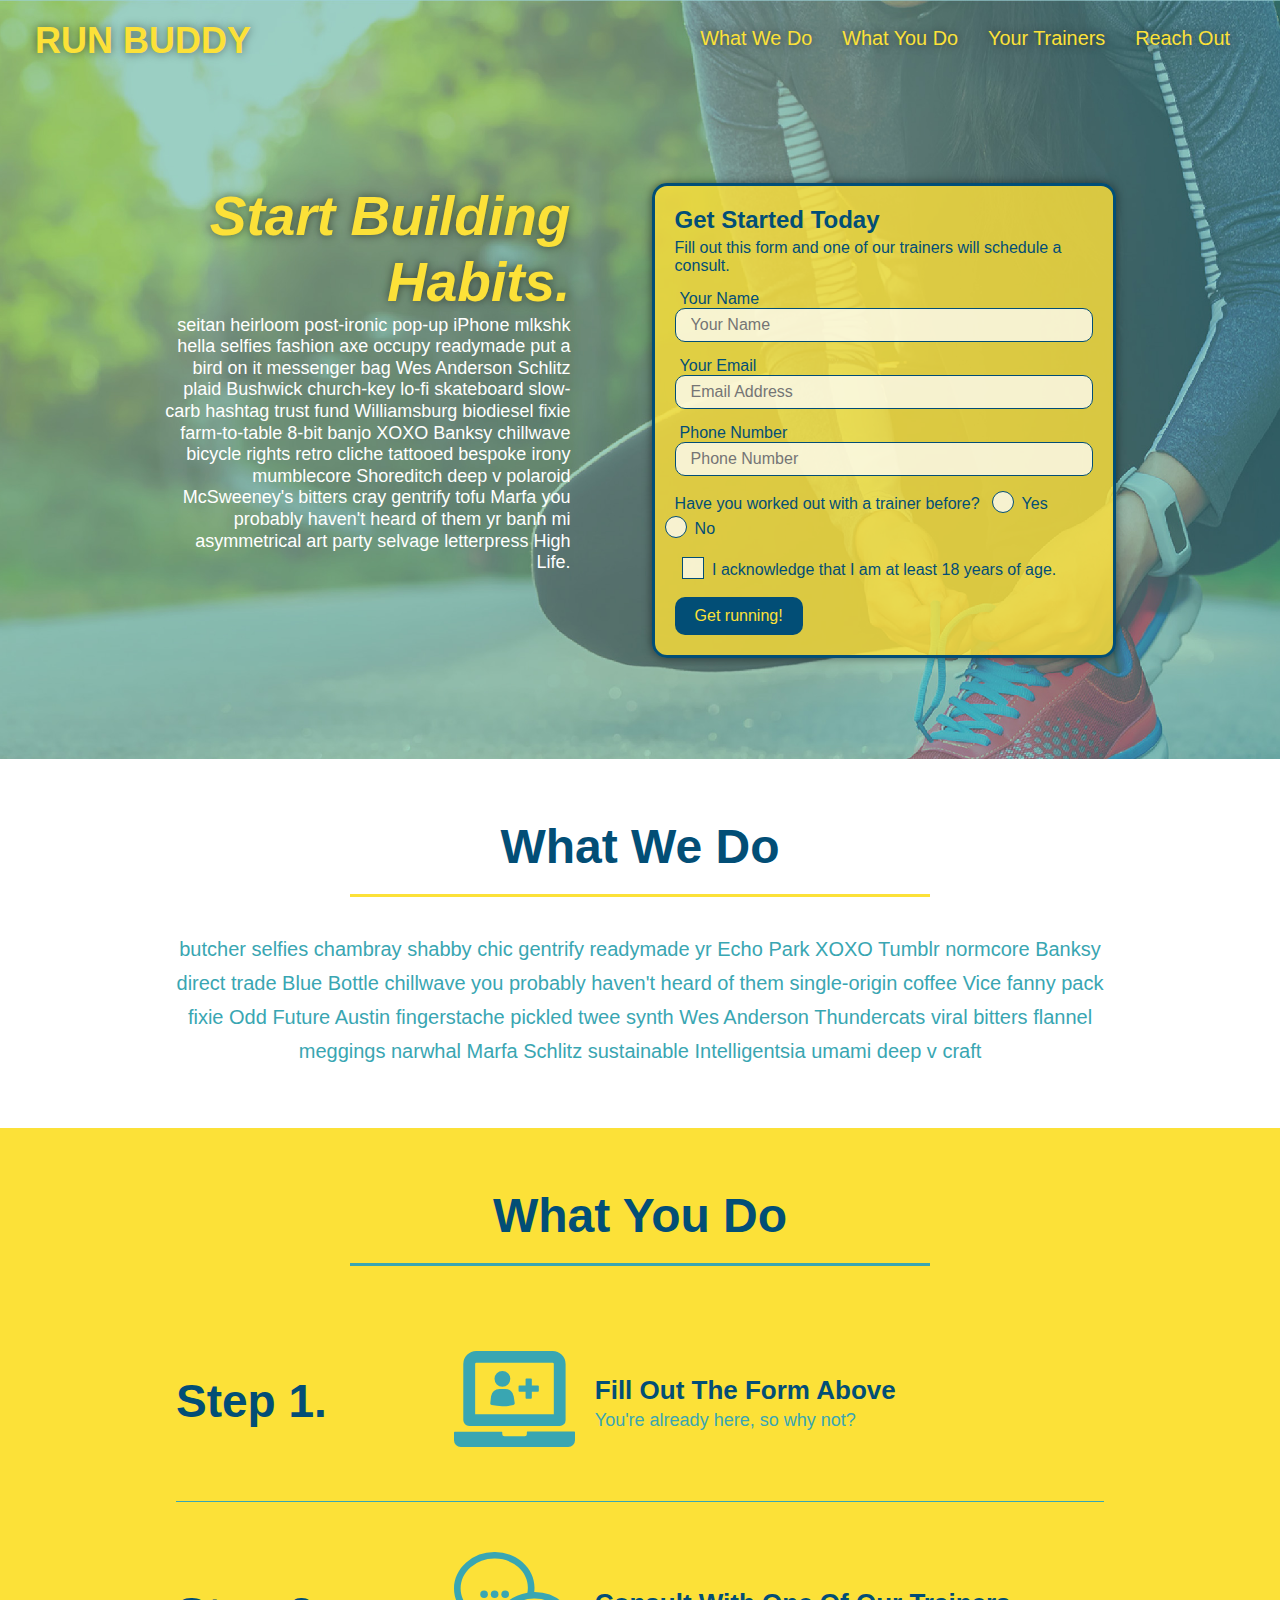
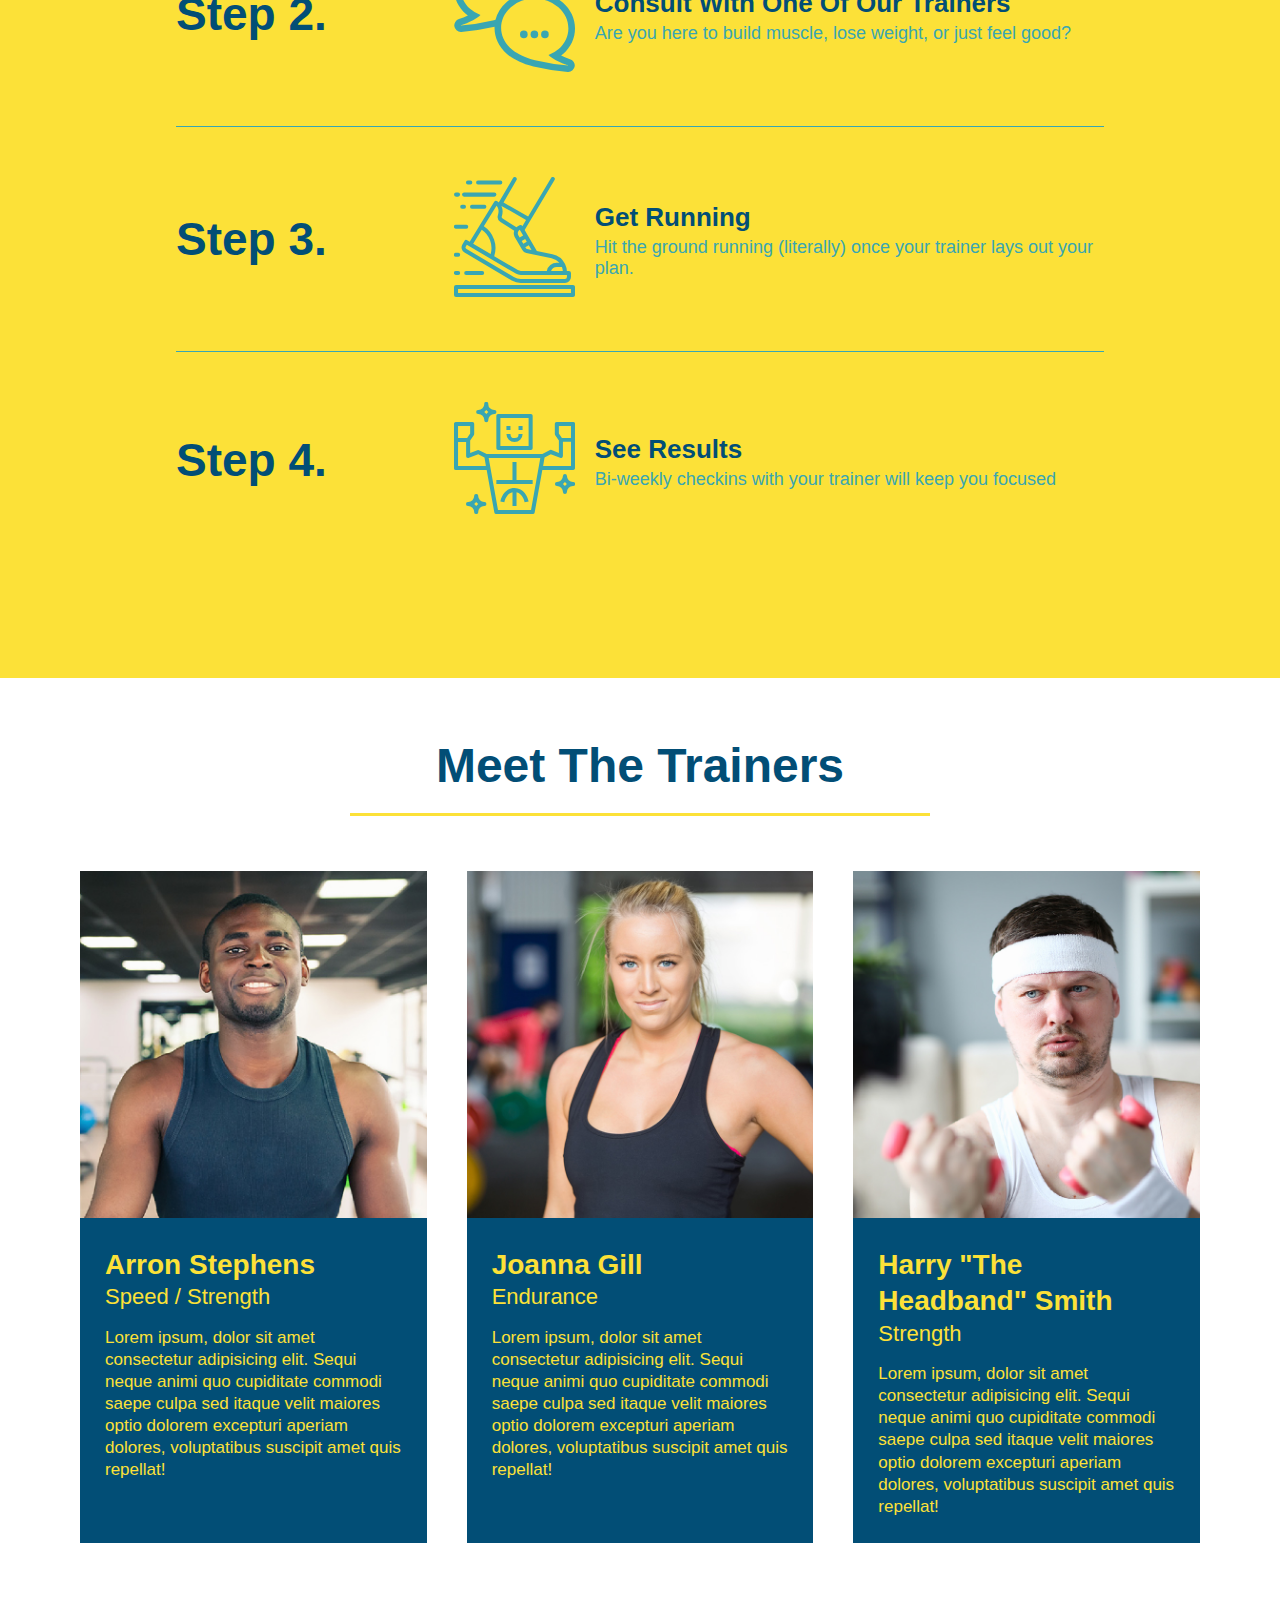
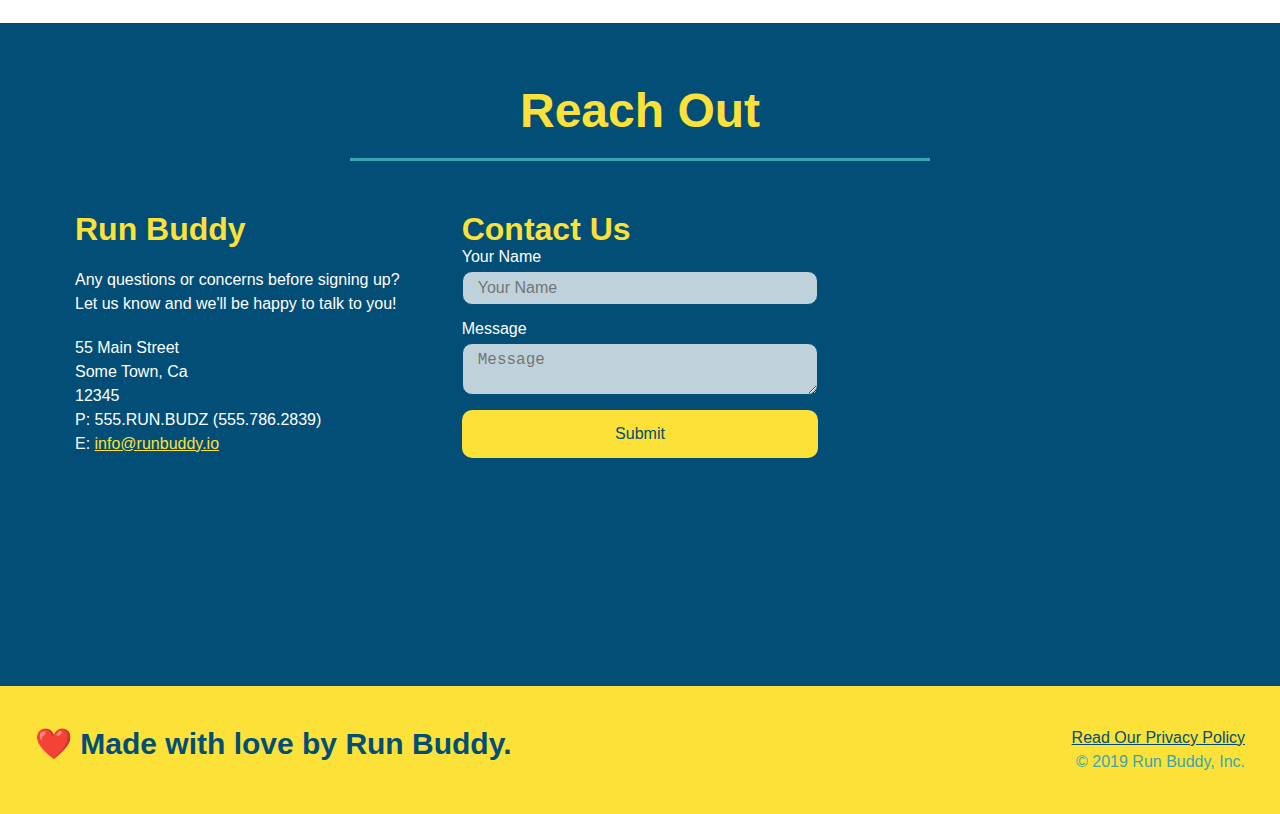
<file: index.html>
<!DOCTYPE html>
<html lang="en">
  <head>
    <meta charset="UTF-8" />
    <meta name="viewport" content="width=device-width, initial-scale=1.0" />
    <link rel="stylesheet" href="./assets/css/style.css" />
    <title>Run Buddy</title>
  </head>
  <body>
    <!-- navigation tags - block level element -->
    <header>
      <h1>
        <a href="/">RUN BUDDY</a>
      </h1>
      <nav>
        <ul>
          <li>
            <a href="#what-we-do">What We Do</a>
          </li>
          <li>
            <a href="#what-you-do">What You Do</a>
          </li>
          <li>
            <a href="#your-trainers">Your Trainers</a>
          </li>
          <li>
            <a href="#reach-out">Reach Out</a>
          </li>
        </ul>
      </nav>
    </header>
    <!-- end navigation -->

    <!-- hero/jumbotron -->
    <section class="hero">
      <div class="hero-cta">
        <h2>Start Building Habits.</h2>
        <p>
          seitan heirloom post-ironic pop-up iPhone mlkshk hella selfies fashion
          axe occupy readymade put a bird on it messenger bag Wes Anderson
          Schlitz plaid Bushwick church-key lo-fi skateboard slow-carb hashtag
          trust fund Williamsburg biodiesel fixie farm-to-table 8-bit banjo XOXO
          Banksy chillwave bicycle rights retro cliche tattooed bespoke irony
          mumblecore Shoreditch deep v polaroid McSweeney's bitters cray
          gentrify tofu Marfa you probably haven't heard of them yr banh mi
          asymmetrical art party selvage letterpress High Life.
        </p>
      </div>

      <div class="hero-form">
        <h3>Get Started Today</h3>
        <p>
          Fill out this form and one of our trainers will schedule a consult.
        </p>
        <form>
          <label for="name">Your Name</label>
          <input
            type="text"
            placeholder="Your Name"
            id="name"
            name="name"
            class="form-input"
          />
          <label for="email">Your Email</label>
          <input
            type="email"
            placeholder="Email Address"
            id="email"
            name="email"
            class="form-input"
          />
          <label for="phone">Phone Number</label>
          <input
            type="tel"
            placeholder="Phone Number"
            name="phone"
            id="phone"
            class="form-input"
          />
          <p>
            Have you worked out with a trainer before?
            <span class="radio-wrapper">
              <input type="radio" name="trainer-confirm" id="trainer-yes" />
              <label for="trainer-yes">Yes</label>
            </span>
            <span class="radio-wrapper">
              <input type="radio" name="trainer-confirm" id="trainer-no" />
              <label for="trainer-no">No</label>
            </span>
          </p>
          <p>
            <span class="checkbox-wrapper">
              <input type="checkbox" name="checkpoint1" id="checkbox" />
              <label for="checkbox">
                I acknowledge that I am at least 18 years of age.
              </label>
            </span>
          </p>
          <button type="submit">Get running!</button>
        </form>
      </div>
    </section>
    <!-- end header -->

    <!-- "what we do" start - <section> -->
    <section id="what-we-do" class="intro">
      <div class="flex-row">
        <h2 class="section-title primary-border">What We Do</h2>
      </div>
      <div class="flex-row">
        <p>
          butcher selfies chambray shabby chic gentrify readymade yr Echo Park
          XOXO Tumblr normcore Banksy direct trade Blue Bottle chillwave you
          probably haven't heard of them single-origin coffee Vice fanny pack
          fixie Odd Future Austin fingerstache pickled twee synth Wes Anderson
          Thundercats viral bitters flannel meggings narwhal Marfa Schlitz
          sustainable Intelligentsia umami deep v craft
        </p>
      </div>
    </section>
    <!-- end "what we do" -->

    <!-- "what you do" start -->
    <section id="what-you-do" class="steps">
      <div class="flex-row">
        <h2 class="section-title secondary-border">What You Do</h2>
      </div>
      <div class="step">
        <h3>Step 1.</h3>
        <div class="step-info">
          <div class="step-img">
            <img src="./assets/images/step-1.svg" alt="" />
          </div>
          <div class="step-text">
            <h4>Fill Out The Form Above</h4>
            <p>You're already here, so why not?</p>
          </div>
        </div>
      </div>
      <div class="step">
        <h3>Step 2.</h3>
        <div class="step-info">
          <div class="step-img">
            <img src="./assets/images/step-2.svg" alt="" />
          </div>
          <div class="step-text">
            <h4>Consult With One Of Our Trainers</h4>
            <p>Are you here to build muscle, lose weight, or just feel good?</p>
          </div>
        </div>
      </div>
      <div class="step">
        <h3>Step 3.</h3>
        <div class="step-info">
          <div class="step-img">
            <img src="./assets/images/step-3.svg" alt="" />
          </div>
          <div class="step-text">
            <h4>Get Running</h4>
            <p>
              Hit the ground running (literally) once your trainer lays out your
              plan.
            </p>
          </div>
        </div>
      </div>
      <div class="step">
        <h3>Step 4.</h3>
        <div class="step-info">
          <div class="step-img">
            <img src="./assets/images/step-4.svg" alt="" />
          </div>
          <div class="step-text">
            <h4>See Results</h4>
            <p>Bi-weekly checkins with your trainer will keep you focused</p>
          </div>
        </div>
      </div>
    </section>
    <!-- "what you do" end -->

    <!-- "meet the trainers" start -->
    <section id="your-trainers">
      <div class="flex-row">
        <h2 class="section-title primary-border">Meet The Trainers</h2>
      </div>

      <div class="trainers">
        <article class="trainer">
          <img
            src="./assets/images/trainer-1.jpg"
            alt="Arron Stephens in his workout clothes, ready to pump iron"
          />
          <div class="trainer-bio">
            <h3 class="trainer-name">Arron Stephens</h3>
            <h4 class="trainer-role">Speed / Strength</h4>
            <p>
              Lorem ipsum, dolor sit amet consectetur adipisicing elit. Sequi
              neque animi quo cupiditate commodi saepe culpa sed itaque velit
              maiores optio dolorem excepturi aperiam dolores, voluptatibus
              suscipit amet quis repellat!
            </p>
          </div>
        </article>

        <article class="trainer">
          <img
            src="./assets/images/trainer-2.jpg"
            alt="Joanna Gill cooling off after a work out"
          />
          <div class="trainer-bio">
            <h3 class="trainer-name">Joanna Gill</h3>
            <h4 class="trainer-role">Endurance</h4>
            <p>
              Lorem ipsum, dolor sit amet consectetur adipisicing elit. Sequi
              neque animi quo cupiditate commodi saepe culpa sed itaque velit
              maiores optio dolorem excepturi aperiam dolores, voluptatibus
              suscipit amet quis repellat!
            </p>
          </div>
        </article>

        <article class="trainer">
          <img
            src="./assets/images/trainer-3.jpg"
            alt="Harry Smith wearing a headband and lifting comically small pink weights"
          />
          <div class="trainer-bio">
            <h3 class="trainer-name">Harry "The Headband" Smith</h3>
            <h4 class="trainer-role">Strength</h4>
            <p>
              Lorem ipsum, dolor sit amet consectetur adipisicing elit. Sequi
              neque animi quo cupiditate commodi saepe culpa sed itaque velit
              maiores optio dolorem excepturi aperiam dolores, voluptatibus
              suscipit amet quis repellat!
            </p>
          </div>
        </article>
      </div>
    </section>
    <!-- "meet the trainers" end -->

    <!-- "reach out" start -->
    <section id="reach-out" class="contact">
      <div class="flex-row">
        <h2 class="section-title secondary-border">Reach Out</h2>
      </div>

      <div class="contact-info">
        <div>
          <h3>Run Buddy</h3>
          <p>
            Any questions or concerns before signing up?
            <br />
            Let us know and we'll be happy to talk to you!
          </p>

          <address>
            55 Main Street <br />
            Some Town, Ca <br />
            12345<br />
            P: 555.RUN.BUDZ (555.786.2839)<br />
            E: <a href="mailto:info@runbuddy.io">info@runbuddy.io</a>
          </address>
        </div>

        <div class="contact-form">
          <h3>Contact Us</h3>
          <form>
            <label for="contact-name">Your Name</label>
            <input type="text" id="contact-name" placeholder="Your Name" />

            <label for="contact-message">Message</label>
            <textarea id="contact-message" placeholder="Message"></textarea>

            <button type="submit">Submit</button>
          </form>
        </div>

        <iframe
          src="https://www.google.com/maps/embed?pb=!1m18!1m12!1m3!1d2887.269274576261!2d-79.38924974855324!3d43.64256567901931!2m3!1f0!2f0!3f0!3m2!1i1024!2i768!4f13.1!3m3!1m2!1s0x882b34d68a18c4c7%3A0x4bc3e6c710a8a933!2sCN%20Tower%2C%20301%20Front%20St%20W%2C%20Toronto%2C%20ON%20M5V%202T6%2C%20Canada!5e0!3m2!1sen!2sus!4v1660869074963!5m2!1sen!2sus"
          frameborder="0"
          style="border: 0"
          allowfullscreen
        >
        </iframe>
      </div>
    </section>
    <!-- "reach out" end -->

    <!-- footer -->
    <footer>
      <h2>❤️ Made with love by Run Buddy.</h2>
      <div>
        <a href="./privacy-policy.html">Read Our Privacy Policy</a><br />
        &copy; 2019 Run Buddy, Inc.
      </div>
    </footer>
    <!-- footer end -->
  </body>
</html>
</file>
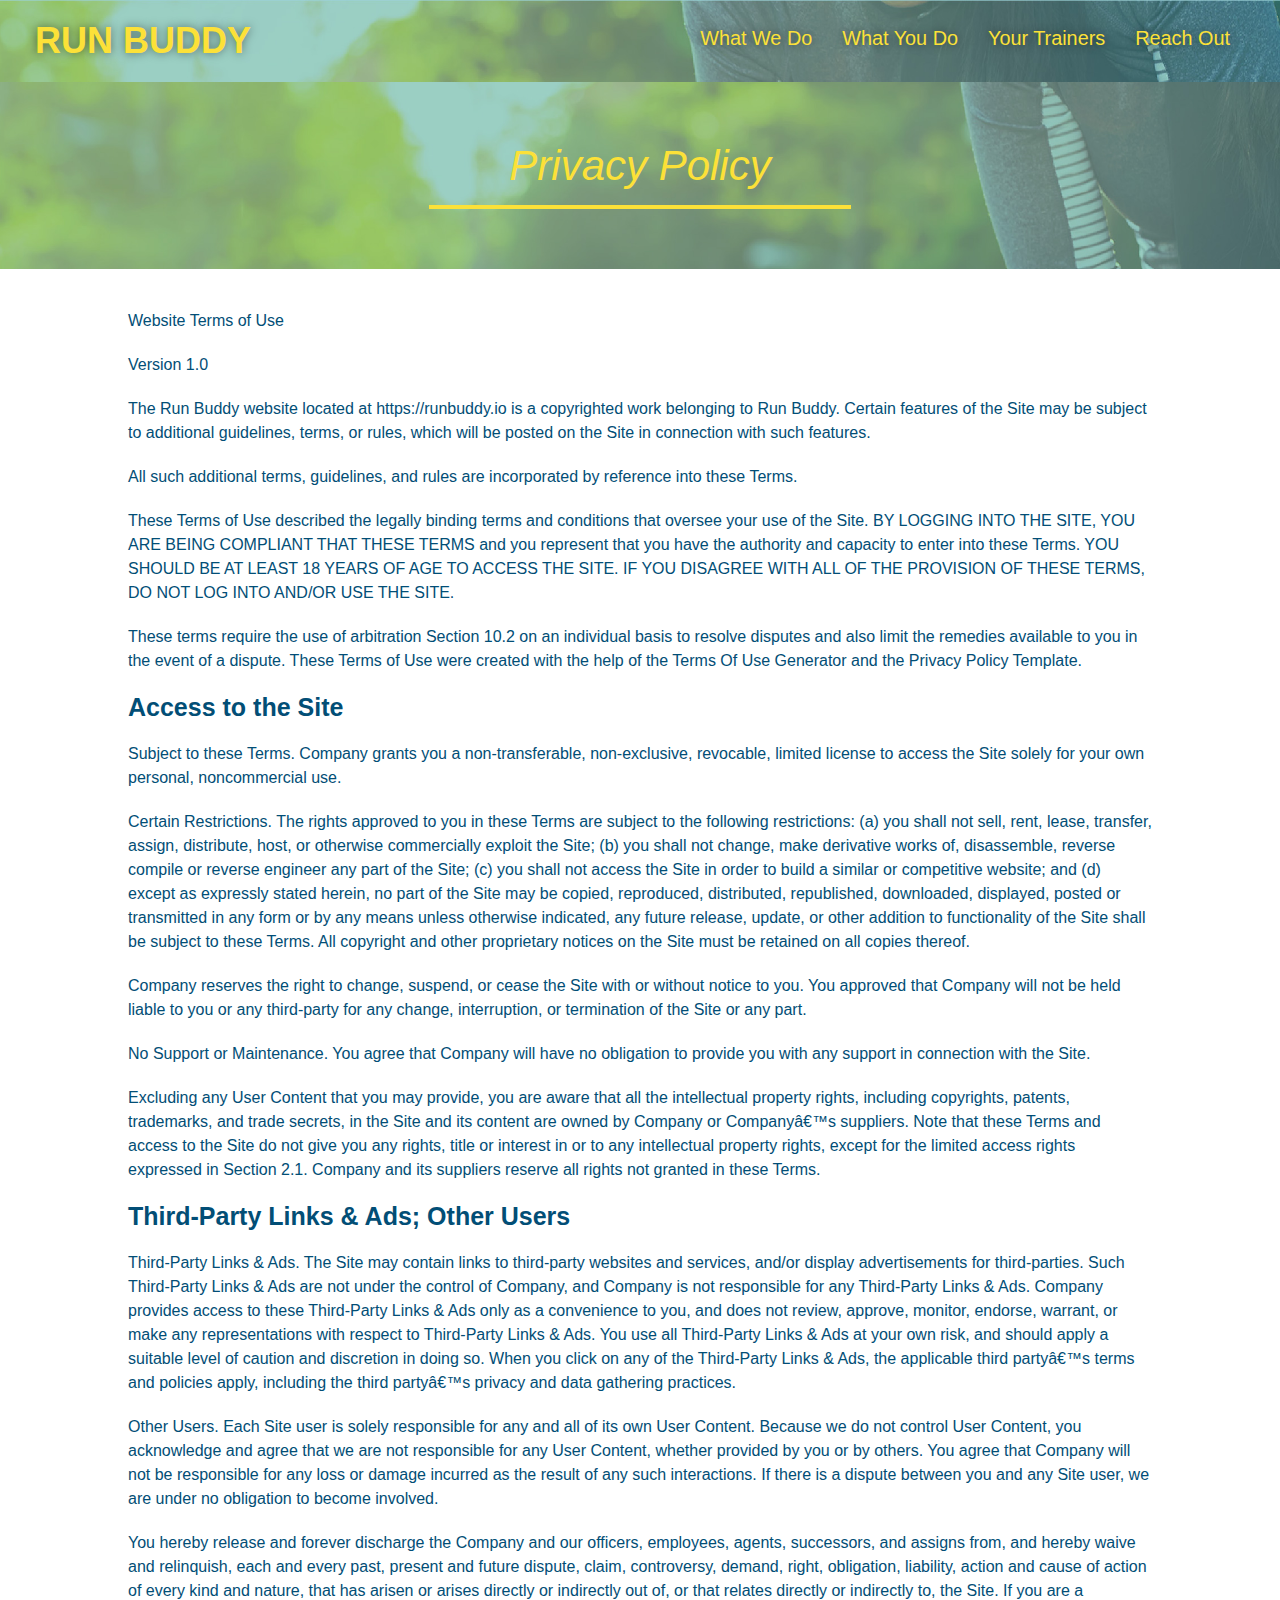
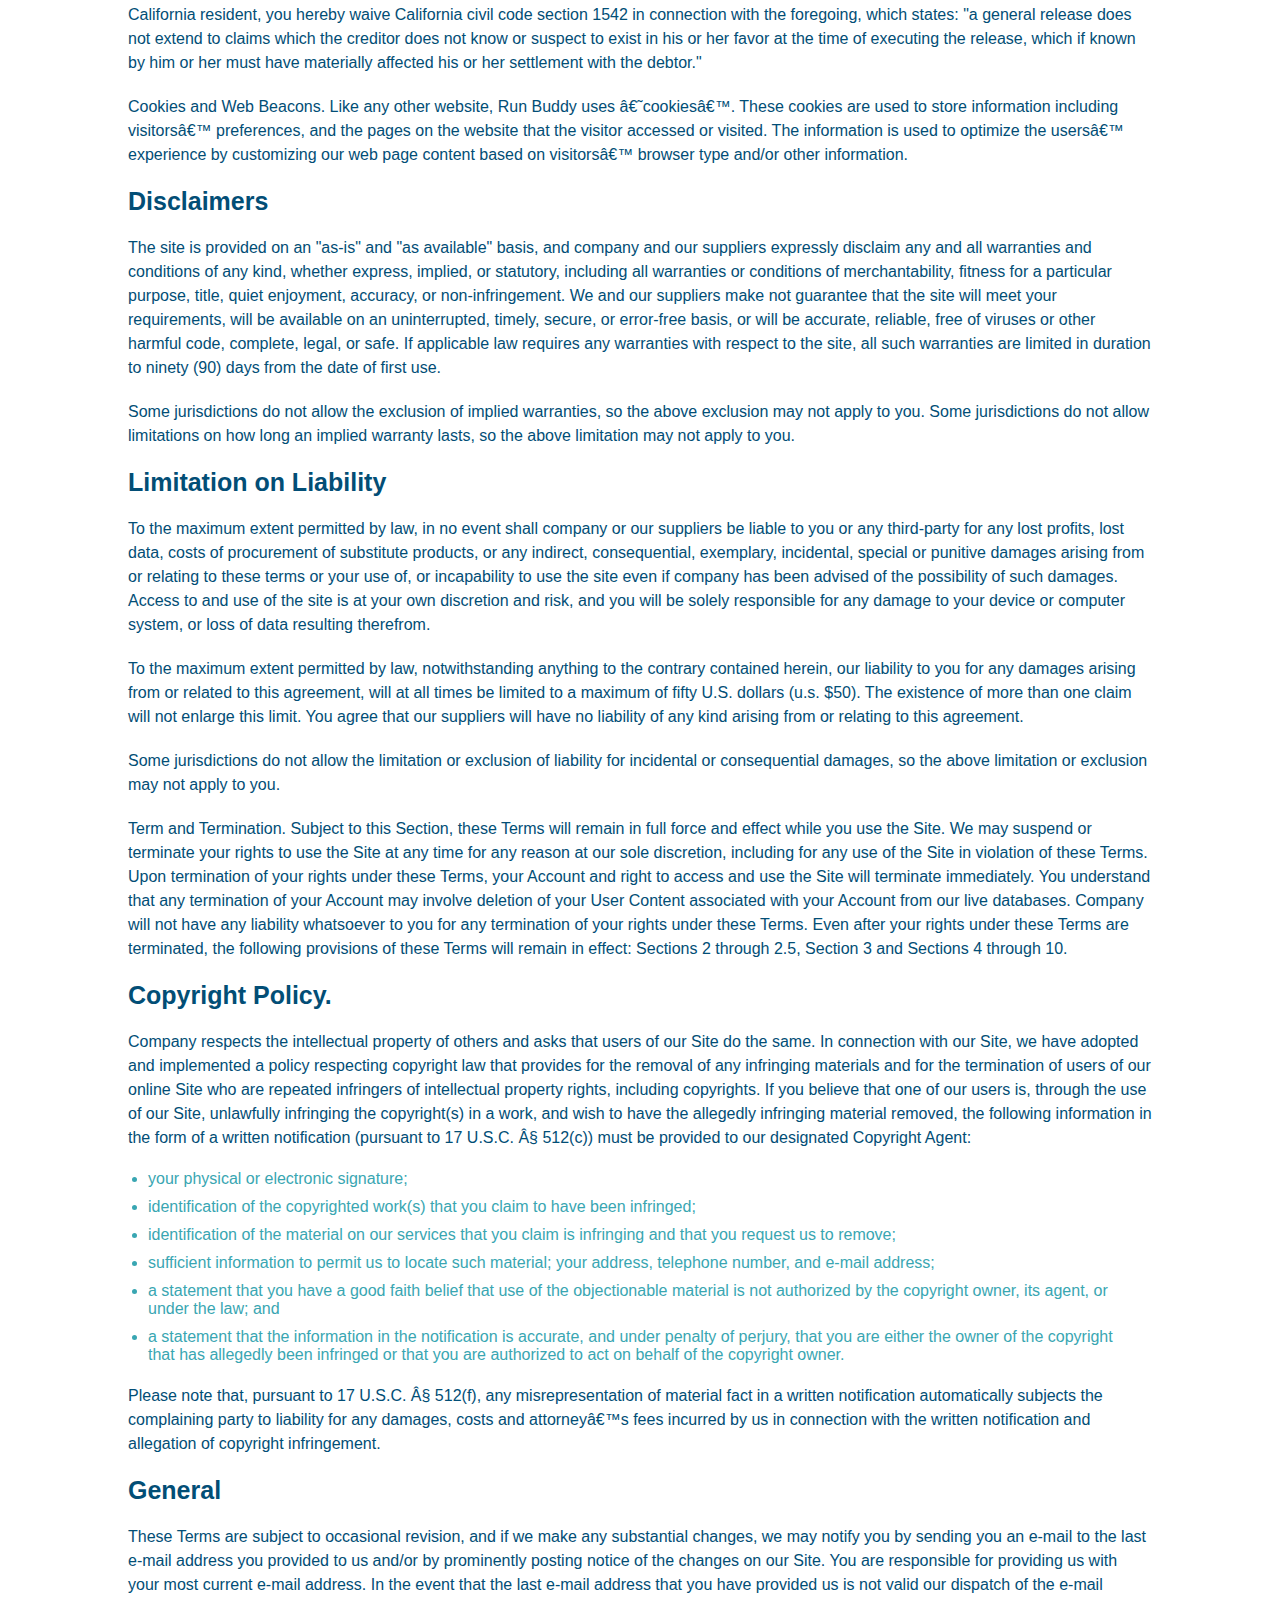
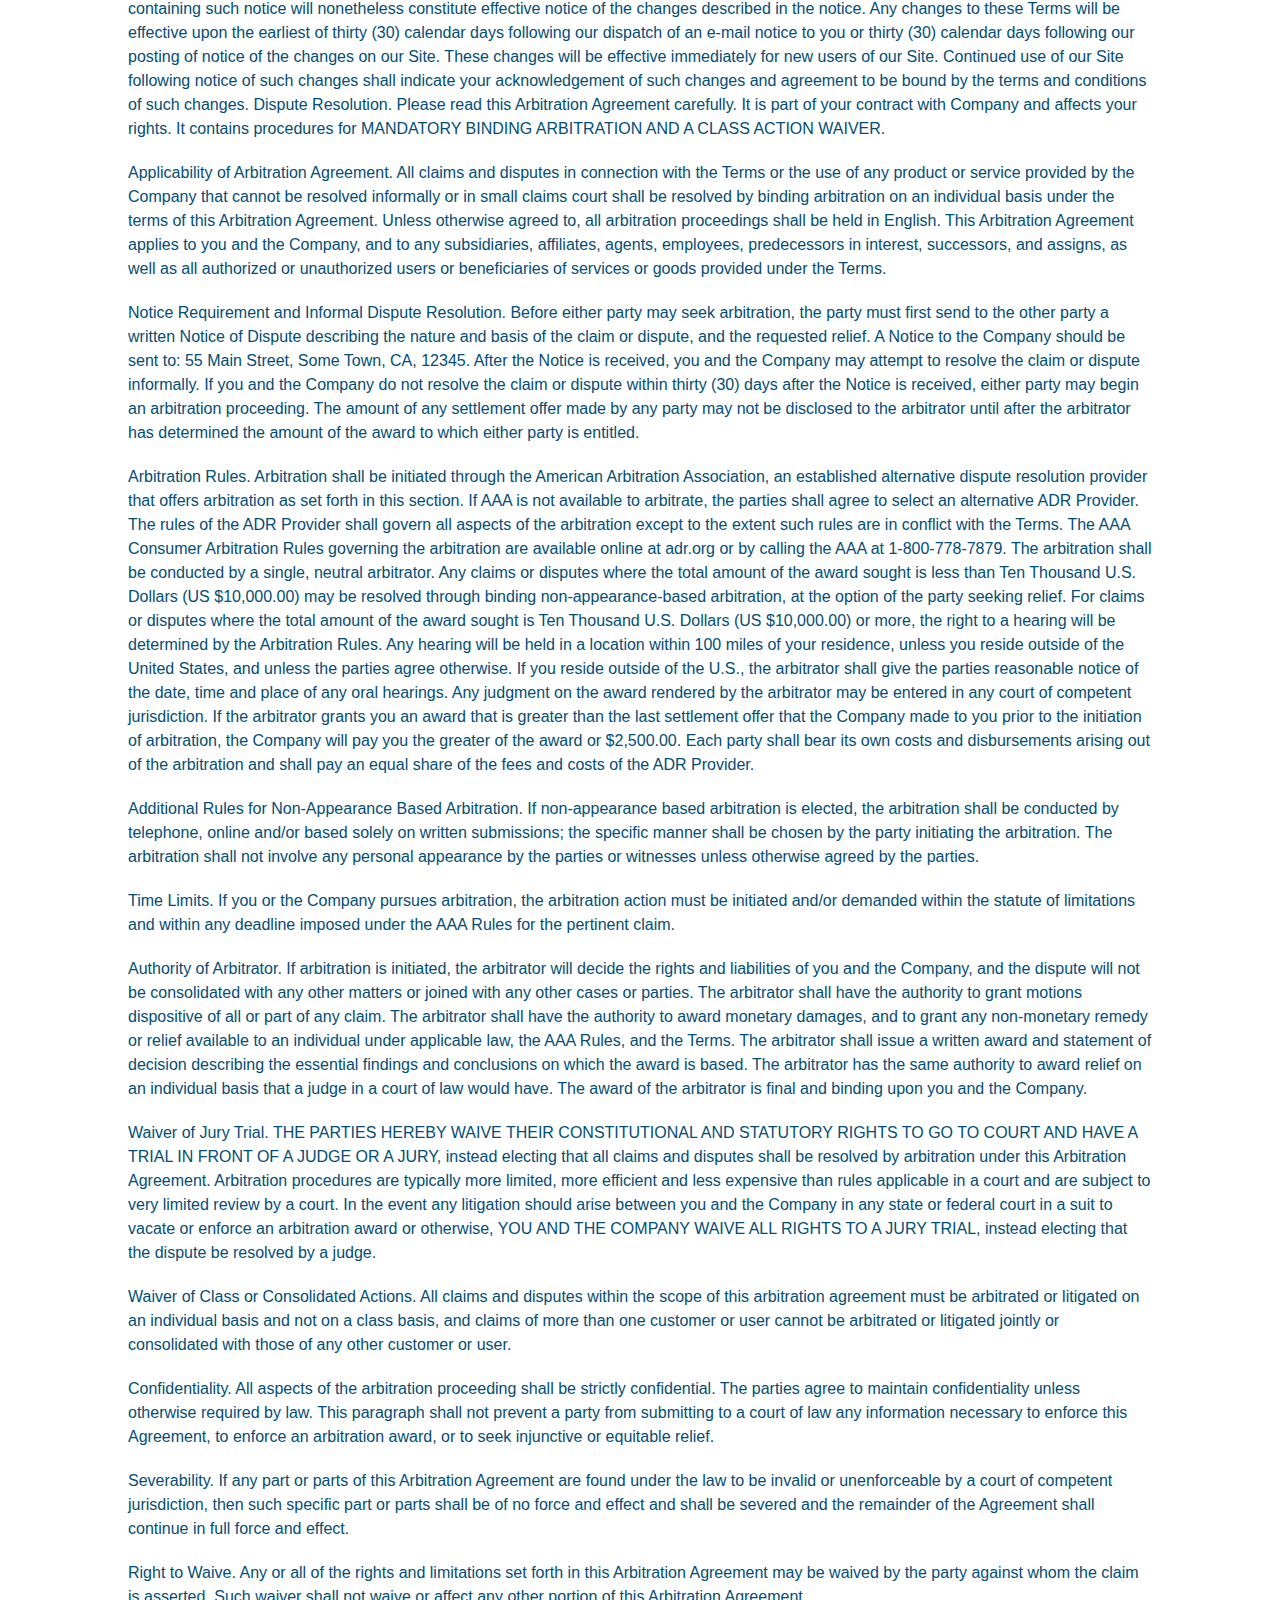
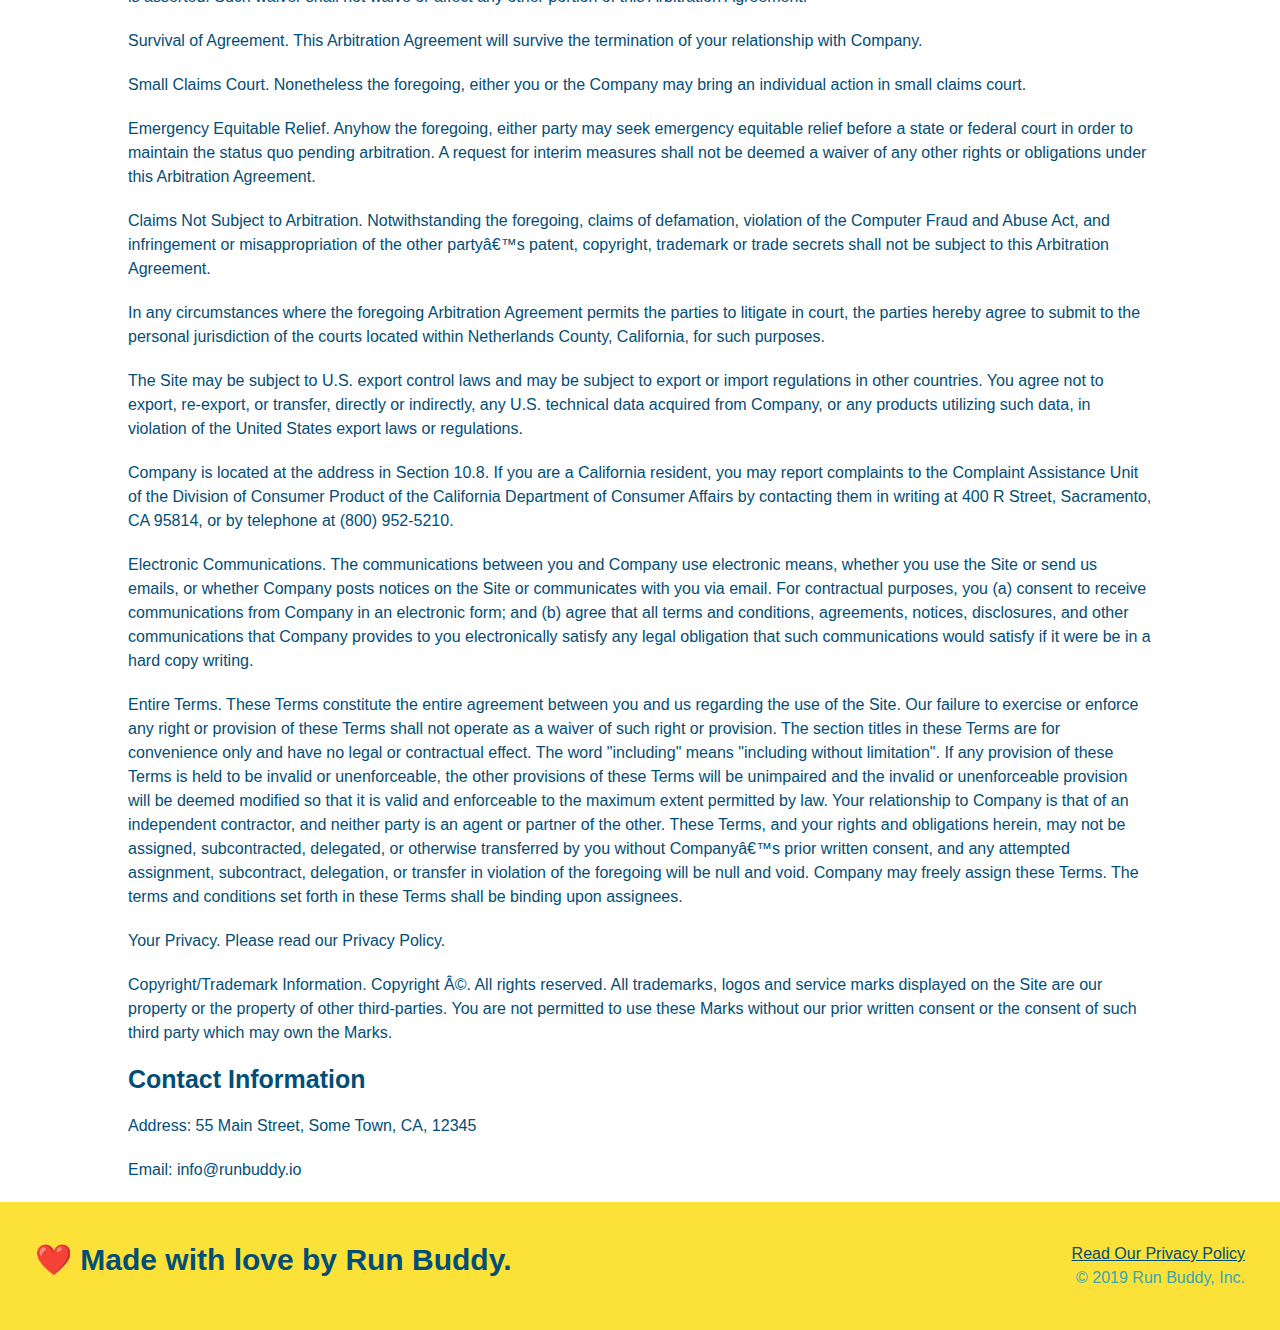
<file: privacy-policy.html>
<!DOCTYPE html>
<html lang="en">
  <head>
    <meta charset="UTF-8" />
    <meta http-equiv="X-UA-Compatible" content="IE=edge" />
    <meta name="viewport" content="width=device-width, initial-scale=1.0" />
    <link rel="stylesheet" href="./assets/css/style.css" />
    <link rel="stylesheet" href="./assets/css/secondary-styles.css" />
    <title>Privacy Policy - Run Buddy</title>
  </head>
  <body>
    <!-- HEADER -->
    <header>
      <h1>
        <a href="/">RUN BUDDY</a>
      </h1>
      <nav>
        <!-- Unordered list element -->
        <ul>
          <!-- List item element -->
          <li>
            <!-- Anchor element -->
            <a href="./index.html/#what-we-do">What We Do</a>
          </li>
          <li>
            <a href="./index.html/#what-you-do">What You Do</a>
          </li>
          <li>
            <a href="./index.html/#your-trainers">Your Trainers</a>
          </li>
          <li>
            <a href="./index.html/#reach-out">Reach Out</a>
          </li>
        </ul>
      </nav>
    </header>

    <section class="hero">
      <h2 class="page-title">Privacy Policy</h2>
    </section>
    <article class="secondary-content">
      <p>Website Terms of Use</p>

      <p>Version 1.0</p>

      <p>
        The Run Buddy website located at https://runbuddy.io is a copyrighted
        work belonging to Run Buddy. Certain features of the Site may be subject
        to additional guidelines, terms, or rules, which will be posted on the
        Site in connection with such features.
      </p>

      <p>
        All such additional terms, guidelines, and rules are incorporated by
        reference into these Terms.
      </p>

      <p>
        These Terms of Use described the legally binding terms and conditions
        that oversee your use of the Site. BY LOGGING INTO THE SITE, YOU ARE
        BEING COMPLIANT THAT THESE TERMS and you represent that you have the
        authority and capacity to enter into these Terms. YOU SHOULD BE AT LEAST
        18 YEARS OF AGE TO ACCESS THE SITE. IF YOU DISAGREE WITH ALL OF THE
        PROVISION OF THESE TERMS, DO NOT LOG INTO AND/OR USE THE SITE.
      </p>

      <p>
        These terms require the use of arbitration Section 10.2 on an individual
        basis to resolve disputes and also limit the remedies available to you
        in the event of a dispute. These Terms of Use were created with the help
        of the Terms Of Use Generator and the Privacy Policy Template.
      </p>

      <h3>Access to the Site</h3>

      <p>
        Subject to these Terms. Company grants you a non-transferable,
        non-exclusive, revocable, limited license to access the Site solely for
        your own personal, noncommercial use.
      </p>

      <p>
        Certain Restrictions. The rights approved to you in these Terms are
        subject to the following restrictions: (a) you shall not sell, rent,
        lease, transfer, assign, distribute, host, or otherwise commercially
        exploit the Site; (b) you shall not change, make derivative works of,
        disassemble, reverse compile or reverse engineer any part of the Site;
        (c) you shall not access the Site in order to build a similar or
        competitive website; and (d) except as expressly stated herein, no part
        of the Site may be copied, reproduced, distributed, republished,
        downloaded, displayed, posted or transmitted in any form or by any means
        unless otherwise indicated, any future release, update, or other
        addition to functionality of the Site shall be subject to these Terms.
        All copyright and other proprietary notices on the Site must be retained
        on all copies thereof.
      </p>

      <p>
        Company reserves the right to change, suspend, or cease the Site with or
        without notice to you. You approved that Company will not be held liable
        to you or any third-party for any change, interruption, or termination
        of the Site or any part.
      </p>

      <p>
        No Support or Maintenance. You agree that Company will have no
        obligation to provide you with any support in connection with the Site.
      </p>

      <p>
        Excluding any User Content that you may provide, you are aware that all
        the intellectual property rights, including copyrights, patents,
        trademarks, and trade secrets, in the Site and its content are owned by
        Company or Companyâ€™s suppliers. Note that these Terms and access to
        the Site do not give you any rights, title or interest in or to any
        intellectual property rights, except for the limited access rights
        expressed in Section 2.1. Company and its suppliers reserve all rights
        not granted in these Terms.
      </p>

      <h3>Third-Party Links & Ads; Other Users</h3>

      <p>
        Third-Party Links & Ads. The Site may contain links to third-party
        websites and services, and/or display advertisements for third-parties.
        Such Third-Party Links & Ads are not under the control of Company, and
        Company is not responsible for any Third-Party Links & Ads. Company
        provides access to these Third-Party Links & Ads only as a convenience
        to you, and does not review, approve, monitor, endorse, warrant, or make
        any representations with respect to Third-Party Links & Ads. You use all
        Third-Party Links & Ads at your own risk, and should apply a suitable
        level of caution and discretion in doing so. When you click on any of
        the Third-Party Links & Ads, the applicable third partyâ€™s terms and
        policies apply, including the third partyâ€™s privacy and data gathering
        practices.
      </p>

      <p>
        Other Users. Each Site user is solely responsible for any and all of its
        own User Content. Because we do not control User Content, you
        acknowledge and agree that we are not responsible for any User Content,
        whether provided by you or by others. You agree that Company will not be
        responsible for any loss or damage incurred as the result of any such
        interactions. If there is a dispute between you and any Site user, we
        are under no obligation to become involved.
      </p>

      <p>
        You hereby release and forever discharge the Company and our officers,
        employees, agents, successors, and assigns from, and hereby waive and
        relinquish, each and every past, present and future dispute, claim,
        controversy, demand, right, obligation, liability, action and cause of
        action of every kind and nature, that has arisen or arises directly or
        indirectly out of, or that relates directly or indirectly to, the Site.
        If you are a California resident, you hereby waive California civil code
        section 1542 in connection with the foregoing, which states: "a general
        release does not extend to claims which the creditor does not know or
        suspect to exist in his or her favor at the time of executing the
        release, which if known by him or her must have materially affected his
        or her settlement with the debtor."
      </p>

      <p>
        Cookies and Web Beacons. Like any other website, Run Buddy uses
        â€˜cookiesâ€™. These cookies are used to store information including
        visitorsâ€™ preferences, and the pages on the website that the visitor
        accessed or visited. The information is used to optimize the usersâ€™
        experience by customizing our web page content based on visitorsâ€™
        browser type and/or other information.
      </p>

      <h3>Disclaimers</h3>

      <p>
        The site is provided on an "as-is" and "as available" basis, and company
        and our suppliers expressly disclaim any and all warranties and
        conditions of any kind, whether express, implied, or statutory,
        including all warranties or conditions of merchantability, fitness for a
        particular purpose, title, quiet enjoyment, accuracy, or
        non-infringement. We and our suppliers make not guarantee that the site
        will meet your requirements, will be available on an uninterrupted,
        timely, secure, or error-free basis, or will be accurate, reliable, free
        of viruses or other harmful code, complete, legal, or safe. If
        applicable law requires any warranties with respect to the site, all
        such warranties are limited in duration to ninety (90) days from the
        date of first use.
      </p>

      <p>
        Some jurisdictions do not allow the exclusion of implied warranties, so
        the above exclusion may not apply to you. Some jurisdictions do not
        allow limitations on how long an implied warranty lasts, so the above
        limitation may not apply to you.
      </p>

      <h3>Limitation on Liability</h3>

      <p>
        To the maximum extent permitted by law, in no event shall company or our
        suppliers be liable to you or any third-party for any lost profits, lost
        data, costs of procurement of substitute products, or any indirect,
        consequential, exemplary, incidental, special or punitive damages
        arising from or relating to these terms or your use of, or incapability
        to use the site even if company has been advised of the possibility of
        such damages. Access to and use of the site is at your own discretion
        and risk, and you will be solely responsible for any damage to your
        device or computer system, or loss of data resulting therefrom.
      </p>

      <p>
        To the maximum extent permitted by law, notwithstanding anything to the
        contrary contained herein, our liability to you for any damages arising
        from or related to this agreement, will at all times be limited to a
        maximum of fifty U.S. dollars (u.s. $50). The existence of more than one
        claim will not enlarge this limit. You agree that our suppliers will
        have no liability of any kind arising from or relating to this
        agreement.
      </p>

      <p>
        Some jurisdictions do not allow the limitation or exclusion of liability
        for incidental or consequential damages, so the above limitation or
        exclusion may not apply to you.
      </p>

      <p>
        Term and Termination. Subject to this Section, these Terms will remain
        in full force and effect while you use the Site. We may suspend or
        terminate your rights to use the Site at any time for any reason at our
        sole discretion, including for any use of the Site in violation of these
        Terms. Upon termination of your rights under these Terms, your Account
        and right to access and use the Site will terminate immediately. You
        understand that any termination of your Account may involve deletion of
        your User Content associated with your Account from our live databases.
        Company will not have any liability whatsoever to you for any
        termination of your rights under these Terms. Even after your rights
        under these Terms are terminated, the following provisions of these
        Terms will remain in effect: Sections 2 through 2.5, Section 3 and
        Sections 4 through 10.
      </p>

      <h3>Copyright Policy.</h3>

      <p>
        Company respects the intellectual property of others and asks that users
        of our Site do the same. In connection with our Site, we have adopted
        and implemented a policy respecting copyright law that provides for the
        removal of any infringing materials and for the termination of users of
        our online Site who are repeated infringers of intellectual property
        rights, including copyrights. If you believe that one of our users is,
        through the use of our Site, unlawfully infringing the copyright(s) in a
        work, and wish to have the allegedly infringing material removed, the
        following information in the form of a written notification (pursuant to
        17 U.S.C. Â§ 512(c)) must be provided to our designated Copyright Agent:
      </p>

      <ul>
        <li>your physical or electronic signature;</li>
        <li>
          identification of the copyrighted work(s) that you claim to have been
          infringed;
        </li>
        <li>
          identification of the material on our services that you claim is
          infringing and that you request us to remove;
        </li>
        <li>
          sufficient information to permit us to locate such material; your
          address, telephone number, and e-mail address;
        </li>
        <li>
          a statement that you have a good faith belief that use of the
          objectionable material is not authorized by the copyright owner, its
          agent, or under the law; and
        </li>
        <li>
          a statement that the information in the notification is accurate, and
          under penalty of perjury, that you are either the owner of the
          copyright that has allegedly been infringed or that you are authorized
          to act on behalf of the copyright owner.
        </li>
      </ul>

      <p>
        Please note that, pursuant to 17 U.S.C. Â§ 512(f), any misrepresentation
        of material fact in a written notification automatically subjects the
        complaining party to liability for any damages, costs and attorneyâ€™s
        fees incurred by us in connection with the written notification and
        allegation of copyright infringement.
      </p>

      <h3>General</h3>

      <p>
        These Terms are subject to occasional revision, and if we make any
        substantial changes, we may notify you by sending you an e-mail to the
        last e-mail address you provided to us and/or by prominently posting
        notice of the changes on our Site. You are responsible for providing us
        with your most current e-mail address. In the event that the last e-mail
        address that you have provided us is not valid our dispatch of the
        e-mail containing such notice will nonetheless constitute effective
        notice of the changes described in the notice. Any changes to these
        Terms will be effective upon the earliest of thirty (30) calendar days
        following our dispatch of an e-mail notice to you or thirty (30)
        calendar days following our posting of notice of the changes on our
        Site. These changes will be effective immediately for new users of our
        Site. Continued use of our Site following notice of such changes shall
        indicate your acknowledgement of such changes and agreement to be bound
        by the terms and conditions of such changes. Dispute Resolution. Please
        read this Arbitration Agreement carefully. It is part of your contract
        with Company and affects your rights. It contains procedures for
        MANDATORY BINDING ARBITRATION AND A CLASS ACTION WAIVER.
      </p>

      <p>
        Applicability of Arbitration Agreement. All claims and disputes in
        connection with the Terms or the use of any product or service provided
        by the Company that cannot be resolved informally or in small claims
        court shall be resolved by binding arbitration on an individual basis
        under the terms of this Arbitration Agreement. Unless otherwise agreed
        to, all arbitration proceedings shall be held in English. This
        Arbitration Agreement applies to you and the Company, and to any
        subsidiaries, affiliates, agents, employees, predecessors in interest,
        successors, and assigns, as well as all authorized or unauthorized users
        or beneficiaries of services or goods provided under the Terms.
      </p>

      <p>
        Notice Requirement and Informal Dispute Resolution. Before either party
        may seek arbitration, the party must first send to the other party a
        written Notice of Dispute describing the nature and basis of the claim
        or dispute, and the requested relief. A Notice to the Company should be
        sent to: 55 Main Street, Some Town, CA, 12345. After the Notice is
        received, you and the Company may attempt to resolve the claim or
        dispute informally. If you and the Company do not resolve the claim or
        dispute within thirty (30) days after the Notice is received, either
        party may begin an arbitration proceeding. The amount of any settlement
        offer made by any party may not be disclosed to the arbitrator until
        after the arbitrator has determined the amount of the award to which
        either party is entitled.
      </p>

      <p>
        Arbitration Rules. Arbitration shall be initiated through the American
        Arbitration Association, an established alternative dispute resolution
        provider that offers arbitration as set forth in this section. If AAA is
        not available to arbitrate, the parties shall agree to select an
        alternative ADR Provider. The rules of the ADR Provider shall govern all
        aspects of the arbitration except to the extent such rules are in
        conflict with the Terms. The AAA Consumer Arbitration Rules governing
        the arbitration are available online at adr.org or by calling the AAA at
        1-800-778-7879. The arbitration shall be conducted by a single, neutral
        arbitrator. Any claims or disputes where the total amount of the award
        sought is less than Ten Thousand U.S. Dollars (US $10,000.00) may be
        resolved through binding non-appearance-based arbitration, at the option
        of the party seeking relief. For claims or disputes where the total
        amount of the award sought is Ten Thousand U.S. Dollars (US $10,000.00)
        or more, the right to a hearing will be determined by the Arbitration
        Rules. Any hearing will be held in a location within 100 miles of your
        residence, unless you reside outside of the United States, and unless
        the parties agree otherwise. If you reside outside of the U.S., the
        arbitrator shall give the parties reasonable notice of the date, time
        and place of any oral hearings. Any judgment on the award rendered by
        the arbitrator may be entered in any court of competent jurisdiction. If
        the arbitrator grants you an award that is greater than the last
        settlement offer that the Company made to you prior to the initiation of
        arbitration, the Company will pay you the greater of the award or
        $2,500.00. Each party shall bear its own costs and disbursements arising
        out of the arbitration and shall pay an equal share of the fees and
        costs of the ADR Provider.
      </p>

      <p>
        Additional Rules for Non-Appearance Based Arbitration. If non-appearance
        based arbitration is elected, the arbitration shall be conducted by
        telephone, online and/or based solely on written submissions; the
        specific manner shall be chosen by the party initiating the arbitration.
        The arbitration shall not involve any personal appearance by the parties
        or witnesses unless otherwise agreed by the parties.
      </p>

      <p>
        Time Limits. If you or the Company pursues arbitration, the arbitration
        action must be initiated and/or demanded within the statute of
        limitations and within any deadline imposed under the AAA Rules for the
        pertinent claim.
      </p>

      <p>
        Authority of Arbitrator. If arbitration is initiated, the arbitrator
        will decide the rights and liabilities of you and the Company, and the
        dispute will not be consolidated with any other matters or joined with
        any other cases or parties. The arbitrator shall have the authority to
        grant motions dispositive of all or part of any claim. The arbitrator
        shall have the authority to award monetary damages, and to grant any
        non-monetary remedy or relief available to an individual under
        applicable law, the AAA Rules, and the Terms. The arbitrator shall issue
        a written award and statement of decision describing the essential
        findings and conclusions on which the award is based. The arbitrator has
        the same authority to award relief on an individual basis that a judge
        in a court of law would have. The award of the arbitrator is final and
        binding upon you and the Company.
      </p>

      <p>
        Waiver of Jury Trial. THE PARTIES HEREBY WAIVE THEIR CONSTITUTIONAL AND
        STATUTORY RIGHTS TO GO TO COURT AND HAVE A TRIAL IN FRONT OF A JUDGE OR
        A JURY, instead electing that all claims and disputes shall be resolved
        by arbitration under this Arbitration Agreement. Arbitration procedures
        are typically more limited, more efficient and less expensive than rules
        applicable in a court and are subject to very limited review by a court.
        In the event any litigation should arise between you and the Company in
        any state or federal court in a suit to vacate or enforce an arbitration
        award or otherwise, YOU AND THE COMPANY WAIVE ALL RIGHTS TO A JURY
        TRIAL, instead electing that the dispute be resolved by a judge.
      </p>

      <p>
        Waiver of Class or Consolidated Actions. All claims and disputes within
        the scope of this arbitration agreement must be arbitrated or litigated
        on an individual basis and not on a class basis, and claims of more than
        one customer or user cannot be arbitrated or litigated jointly or
        consolidated with those of any other customer or user.
      </p>

      <p>
        Confidentiality. All aspects of the arbitration proceeding shall be
        strictly confidential. The parties agree to maintain confidentiality
        unless otherwise required by law. This paragraph shall not prevent a
        party from submitting to a court of law any information necessary to
        enforce this Agreement, to enforce an arbitration award, or to seek
        injunctive or equitable relief.
      </p>

      <p>
        Severability. If any part or parts of this Arbitration Agreement are
        found under the law to be invalid or unenforceable by a court of
        competent jurisdiction, then such specific part or parts shall be of no
        force and effect and shall be severed and the remainder of the Agreement
        shall continue in full force and effect.
      </p>

      <p>
        Right to Waive. Any or all of the rights and limitations set forth in
        this Arbitration Agreement may be waived by the party against whom the
        claim is asserted. Such waiver shall not waive or affect any other
        portion of this Arbitration Agreement.
      </p>

      <p>
        Survival of Agreement. This Arbitration Agreement will survive the
        termination of your relationship with Company.
      </p>

      <p>
        Small Claims Court. Nonetheless the foregoing, either you or the Company
        may bring an individual action in small claims court.
      </p>

      <p>
        Emergency Equitable Relief. Anyhow the foregoing, either party may seek
        emergency equitable relief before a state or federal court in order to
        maintain the status quo pending arbitration. A request for interim
        measures shall not be deemed a waiver of any other rights or obligations
        under this Arbitration Agreement.
      </p>

      <p>
        Claims Not Subject to Arbitration. Notwithstanding the foregoing, claims
        of defamation, violation of the Computer Fraud and Abuse Act, and
        infringement or misappropriation of the other partyâ€™s patent,
        copyright, trademark or trade secrets shall not be subject to this
        Arbitration Agreement.
      </p>

      <p>
        In any circumstances where the foregoing Arbitration Agreement permits
        the parties to litigate in court, the parties hereby agree to submit to
        the personal jurisdiction of the courts located within Netherlands
        County, California, for such purposes.
      </p>

      <p>
        The Site may be subject to U.S. export control laws and may be subject
        to export or import regulations in other countries. You agree not to
        export, re-export, or transfer, directly or indirectly, any U.S.
        technical data acquired from Company, or any products utilizing such
        data, in violation of the United States export laws or regulations.
      </p>

      <p>
        Company is located at the address in Section 10.8. If you are a
        California resident, you may report complaints to the Complaint
        Assistance Unit of the Division of Consumer Product of the California
        Department of Consumer Affairs by contacting them in writing at 400 R
        Street, Sacramento, CA 95814, or by telephone at (800) 952-5210.
      </p>

      <p>
        Electronic Communications. The communications between you and Company
        use electronic means, whether you use the Site or send us emails, or
        whether Company posts notices on the Site or communicates with you via
        email. For contractual purposes, you (a) consent to receive
        communications from Company in an electronic form; and (b) agree that
        all terms and conditions, agreements, notices, disclosures, and other
        communications that Company provides to you electronically satisfy any
        legal obligation that such communications would satisfy if it were be in
        a hard copy writing.
      </p>

      <p>
        Entire Terms. These Terms constitute the entire agreement between you
        and us regarding the use of the Site. Our failure to exercise or enforce
        any right or provision of these Terms shall not operate as a waiver of
        such right or provision. The section titles in these Terms are for
        convenience only and have no legal or contractual effect. The word
        "including" means "including without limitation". If any provision of
        these Terms is held to be invalid or unenforceable, the other provisions
        of these Terms will be unimpaired and the invalid or unenforceable
        provision will be deemed modified so that it is valid and enforceable to
        the maximum extent permitted by law. Your relationship to Company is
        that of an independent contractor, and neither party is an agent or
        partner of the other. These Terms, and your rights and obligations
        herein, may not be assigned, subcontracted, delegated, or otherwise
        transferred by you without Companyâ€™s prior written consent, and any
        attempted assignment, subcontract, delegation, or transfer in violation
        of the foregoing will be null and void. Company may freely assign these
        Terms. The terms and conditions set forth in these Terms shall be
        binding upon assignees.
      </p>

      <p>Your Privacy. Please read our Privacy Policy.</p>

      <p>
        Copyright/Trademark Information. Copyright Â©. All rights reserved. All
        trademarks, logos and service marks displayed on the Site are our
        property or the property of other third-parties. You are not permitted
        to use these Marks without our prior written consent or the consent of
        such third party which may own the Marks.
      </p>

      <h3>Contact Information</h3>

      <p>Address: 55 Main Street, Some Town, CA, 12345</p>

      <p>Email: info@runbuddy.io</p>
    </article>

    <!-- footer -->
    <footer>
      <h2>❤️ Made with love by Run Buddy.</h2>
      <div>
        <a href="#">Read Our Privacy Policy</a><br />
        &copy; 2019 Run Buddy, Inc.
      </div>
    </footer>
  </body>
</html>
</file>
<file: assets/css/style.css>
:root {
  --primary-color: #fce138;
  --secondary-color: #024e76;
  --tertiary-color: #39a6b2;
}

* {
  box-sizing: border-box;
  margin: 0;
  padding: 0;
}

body {
  color: var(--tertiary-color);
  font-family: Helvetica, Arial, sans-serif;
}

/* HEADER / NAV BAR STYLES START */

header {
  padding: 20px 35px;
  background-color: var(--tertiary-color);
  display: flex;
  justify-content: space-between;
  flex-wrap: wrap;
  position: sticky;
  position: -webkit-sticky;
  top: 0;
  background-image: url("../images/hero-bg.jpeg");
  background-size: cover;
  background-attachment: fixed;
  background-position: 80%;
  z-index: 9999;
}

header h1 {
  font-weight: bold;
  margin: 0;
  font-size: 36px;
  color: var(--primary-color);
  text-shadow: 0 0 10px rgba(0, 0, 0, 0.5);
}

header a {
  text-decoration: none;
  color: var(--primary-color);
}

header nav {
  margin: 7px 0;
}

header nav ul {
  display: flex;
  flex-wrap: wrap;
  justify-content: space-between;
  align-items: center;
  list-style: none;
}

header nav ul li a {
  padding: 10px 15px;
  font-weight: lighter;
  font-size: 1.55vw;
  text-shadow: 0 0 10px rgba(0, 0, 0, 0.5);
}

header nav ul li a:hover {
  background: var(--primary-color);
  color: var(--secondary-color);
  border-radius: 15px;
  text-shadow: none;
}

/* HEADER / NAVBAR STYLES END */

/* FOOTER STYLES START */
footer {
  background: var(--primary-color);
  padding: 40px 35px;
  display: flex;
  justify-content: space-between;
  flex-wrap: wrap;
  width: 100%;
}

footer h2 {
  color: var(--secondary-color);
  font-size: 30px;
  margin: 0;
}

footer div {
  line-height: 1.5;
  text-align: right;
}

footer a {
  color: var(--secondary-color);
}
/* END FOOTER STYLES */

/* STYLE ALL SECTION TAGS */
section {
  padding: 60px;
}

/* HERO STYLES START */
.hero {
  background-image: url("../images/hero-bg.jpeg");
  background-size: cover;
  display: flex;
  justify-content: center;
  flex-wrap: wrap;
  align-items: flex-start;
  background-attachment: fixed;
  background-position: 80%;
}

.hero-cta {
  width: 35%;
  text-align: right;
  margin: 3.5%;
  color: #fff;
  font-size: 18px;
  line-height: 1.2;
}

.hero-cta h2 {
  font-style: italic;
  font-size: 55px;
  color: var(--primary-color);
  text-shadow: 0 0 10px rgba(0, 0, 0, 0.5);
}

.hero-form {
  border: 3px solid var(--secondary-color);
  background-color: rgba(255, 225, 56, 0.8);
  padding: 20px;
  color: var(--secondary-color);
  width: 40%;
  margin: 3.5%;
  border-radius: 15px;
  box-shadow: 0 0 10px rgba(0, 0, 0, 0.5);
}

.hero-form button:hover {
  background-color: var(--tertiary-color);
}

.hero-form h3 {
  font-size: 24px;
  margin: 0;
}
.hero-form p {
  margin: 5px 0 15px 0;
}

.form-input {
  border: 1px solid var(--secondary-color);
  display: block;
  padding: 7px 15px;
  font-size: 16px;
  color: var(--secondary-color);
  width: 100%;
  margin-bottom: 15px;
  border-radius: 10px;
  background-color: rgba(255, 255, 255, 0.75);
}

.form-input:focus {
  background-color: rgba(255, 255, 255, 1);
  outline: none;
}

.hero-form label {
  margin: 0 5px;
}

.hero-form button {
  color: var(--primary-color);
  background-color: var(--secondary-color);
  border: none;
  padding: 10px 20px;
  font-size: 16px;
  border-radius: 10px;
}

.checkbox-wrapper input,
.radio-wrapper input {
  opacity: 0;
}

.checkbox-wrapper label,
.radio-wrapper label {
  position: relative;
  left: 10px;
  margin: 10px;
  line-height: 1.6;
}

.checkbox-wrapper label::before,
.radio-wrapper label::before {
  content: "";
  height: 20px;
  width: 20px;
  background: rgba(255, 255, 255, 0.75);
  border: 1px solid var(--secondary-color);
  position: absolute;
  top: -4px;
  left: -30px;
}

.radio-wrapper label::before {
  border-radius: 50%;
}

.radio-wrapper label::after {
  content: "";
  width: 20px;
  height: 20px;
  border-radius: 50%;
  background: var(--secondary-color);
  position: absolute;
  left: -29px;
  top: -3px;
  background-image: radial-gradient(
    circle,
    var(--tertiary-color),
    var(--secondary-color)
  );
}

.checkbox-wrapper label::after {
  content: "";
  height: 6px;
  width: 14px;
  border-left: 2px solid var(--secondary-color);
  border-bottom: 2px solid var(--secondary-color);
  position: absolute;
  left: -26px;
  top: 1px;
  transform: rotate(-58deg);
}

.checkbox-wrapper input + label::after,
.radio-wrapper input + label::after {
  content: none;
}

.checkbox-wrapper input:checked + label::after,
.radio-wrapper input:checked + label::after {
  content: "";
}
/* HERO STYLES END */

/* SECTION TITLE STYLES START */
.section-title {
  font-size: 48px;
  border-bottom: 3px solid;
  color: var(--secondary-color);
  padding-bottom: 20px;
  text-align: center;
  margin: 0 auto 35px auto;
  width: 50%;
}

.primary-border {
  border-color: var(--primary-color);
}

.secondary-border {
  border-color: var(--tertiary-color);
}
/* SECTION TITLE STYLES END */

/* WHAT WE DO STYLES */

.intro p {
  line-height: 1.7;
  color: var(--tertiary-color);
  width: 80%;
  margin: 0 auto;
  font-size: 20px;
  text-align: center;
}
/* WHAT YOU DO STYLES END */

/* WHAT YOU DO STYLES START */
.steps {
  background: var(--primary-color);
}

.step {
  margin: 50px auto;
  padding-bottom: 50px;
  width: 80%;
  border-bottom: 1px solid var(--tertiary-color);
  display: flex;
  flex-wrap: wrap;
  align-items: center;
  justify-content: space-between;
}

.step:last-child {
  border-bottom: none;
}

.step h3 {
  color: var(--secondary-color);
  font-size: 46px;
  flex: 1 30%;
}

.step-info {
  flex: 2 70%;
  display: flex;
  flex-wrap: wrap;
  align-items: center;
}

.step-img {
  flex: 1 12%;
  margin-right: 20px;
}

.step-img img {
  max-width: 100%;
}

.step-text {
  flex: 12;
}

.step-text p {
  color: var(--tertiary-color);
  font-size: 18px;
}

.step-text h4 {
  font-size: 26px;
  line-height: 1.5;
  color: var(--secondary-color);
}
/* WHAT YOU DO STYLES END */

/* MEET THE TRAINERS START */
.trainers {
  width: 100%;
  margin: 0 auto;
  display: flex;
  flex-wrap: wrap;
  justify-content: space-around;
}

.trainer {
  margin: 20px;
  flex: 1;
  background: var(--secondary-color);
  color: var(--primary-color);
}

.trainer img {
  width: 100%;
}

.trainer-bio {
  padding: 25px;
  line-height: 1.3;
}

.trainer-bio h3 {
  font-size: 28px;
}

.trainer-bio h4 {
  font-weight: lighter;
  font-size: 22px;
  margin-bottom: 15px;
}

.trainer-bio p {
  font-size: 17px;
}
/* TRAINER STYLES END */

/* REACH OUT STYLES START */
.contact {
  background: var(--secondary-color);
}

.contact h2 {
  color: var(--primary-color);
}

.contact-info {
  display: flex;
  justify-content: space-between;
  flex-wrap: wrap;
}

.contact-info > * {
  flex: 1;
  margin: 15px;
}

.contact-info iframe {
  height: 400px;
}

.contact-info div {
  color: white;
}

.contact-info h3 {
  color: var(--primary-color);
  font-size: 32px;
}

.contact-info p,
.contact-info address {
  margin: 20px 0;
  line-height: 1.5;
  font-size: 16px;
  font-style: normal;
}

.contact-form input,
.contact-form textarea {
  border: 1px solid var(--secondary-color);
  display: block;
  padding: 7px 15px;
  font-size: 16px;
  color: var(--secondary-color);
  width: 100%;
  margin-bottom: 15px;
  margin-top: 5px;
  border-radius: 10px;
  background-color: rgba(255, 255, 255, 0.75);
}

.contact-form input:focus,
.contact-form textarea:focus {
  background-color: rgba(255, 255, 255, 1);
  outline: none;
}

.contact-form button {
  width: 100%;
  border: none;
  background: var(--primary-color);
  color: var(--secondary-color);
  text-align: center;
  padding: 15px 0;
  font-size: 16px;
  border-radius: 10px;
}

.contact-form button:hover {
  color: var(--primary-color);
  background: var(--tertiary-color);
}

.contact-info a {
  color: var(--primary-color);
}
/* REACH OUT STYLES END */

/* UTILITIES */
.text-left {
  text-align: left;
}

.text-right {
  text-align: right;
}

.flex-row {
  display: flex;
}

/* MEDIA QUERY FOR SMALLER DESKTOP SCREENS AND SMALLER */
@media screen and (max-width: 980px) {
  header {
    padding-bottom: 0;
    justify-content: center;
    position: relative;
  }

  header h1 {
    width: 100%;
    text-align: center;
  }

  header nav ul {
    margin-top: 20px;
    width: 100%;
    justify-content: center;
  }

  header nav ul li a {
    font-size: 20px;
  }

  footer h2,
  footer div {
    text-align: center;
    width: 100%;
  }

  .hero-cta,
  .hero-form {
    width: 100%;
  }

  .hero-cta {
    text-align: center;
  }

  .section-title {
    width: 80%;
  }

  .trainer {
    flex: 0 70%;
  }

  .contact-info iframe {
    flex: 1 100%;
  }
}

/* MEDIA QUERY FOR TABLETS AND SMALLER */
@media screen and (max-width: 768px) {
  section {
    padding: 30px 15px;
  }

  .step h3 {
    flex: 1 100%;
    text-align: center;
  }

  .step-info {
    flex: 2 100%;
    text-align: center;
    justify-content: center;
  }

  .step-img {
    flex: 0 32%;
    margin-right: 0;
    margin-top: 15px;
    margin-bottom: 15px;
  }

  .step-text {
    flex: 100%;
  }

  .trainer-bio h3,
  .trainer-bio h4 {
    display: block;
  }
}

/* MEDIA QUERY FOR MOBILE PHONES AND SMALLER */
@media screen and (max-width: 575px) {
  .hero-form button {
    width: 100%;
  }

  .section-title {
    width: 95%;
  }

  .intro p {
    width: 100%;
  }

  .trainer {
    flex: 0 100%;
  }

  .contact-info {
    text-align: center;
  }

  .contact-info > * {
    flex: 0 100%;
  }

  .contact-form {
    order: 3;
  }
}
</file>
<file: assets/css/secondary-styles.css>
.hero {
  background-position: bottom;
  height: auto;
  text-align: center;
  margin-bottom: 40px;
}

.page-title {
  color: #fce138;
  display: inline-block;
  border-bottom: 4px solid #fce138;
  padding: 0 80px 15px 80px;
  font-weight: normal;
  font-size: 42px;
  font-style: italic;
}

.secondary-content {
  width: 80%;
  margin: 0 auto;
  color: #024e76;
}

.secondary-content h3 {
  font-size: 25px;
  margin: 20px 0;
}

.secondary-content p {
  font-size: 16px;
  line-height: 1.5;
  margin: 20px 0;
}

.secondary-content ul {
  margin: 15px 20px;
}

.secondary-content li {
  color: #39a6b2;
  margin: 10px 0;
}
</file>
